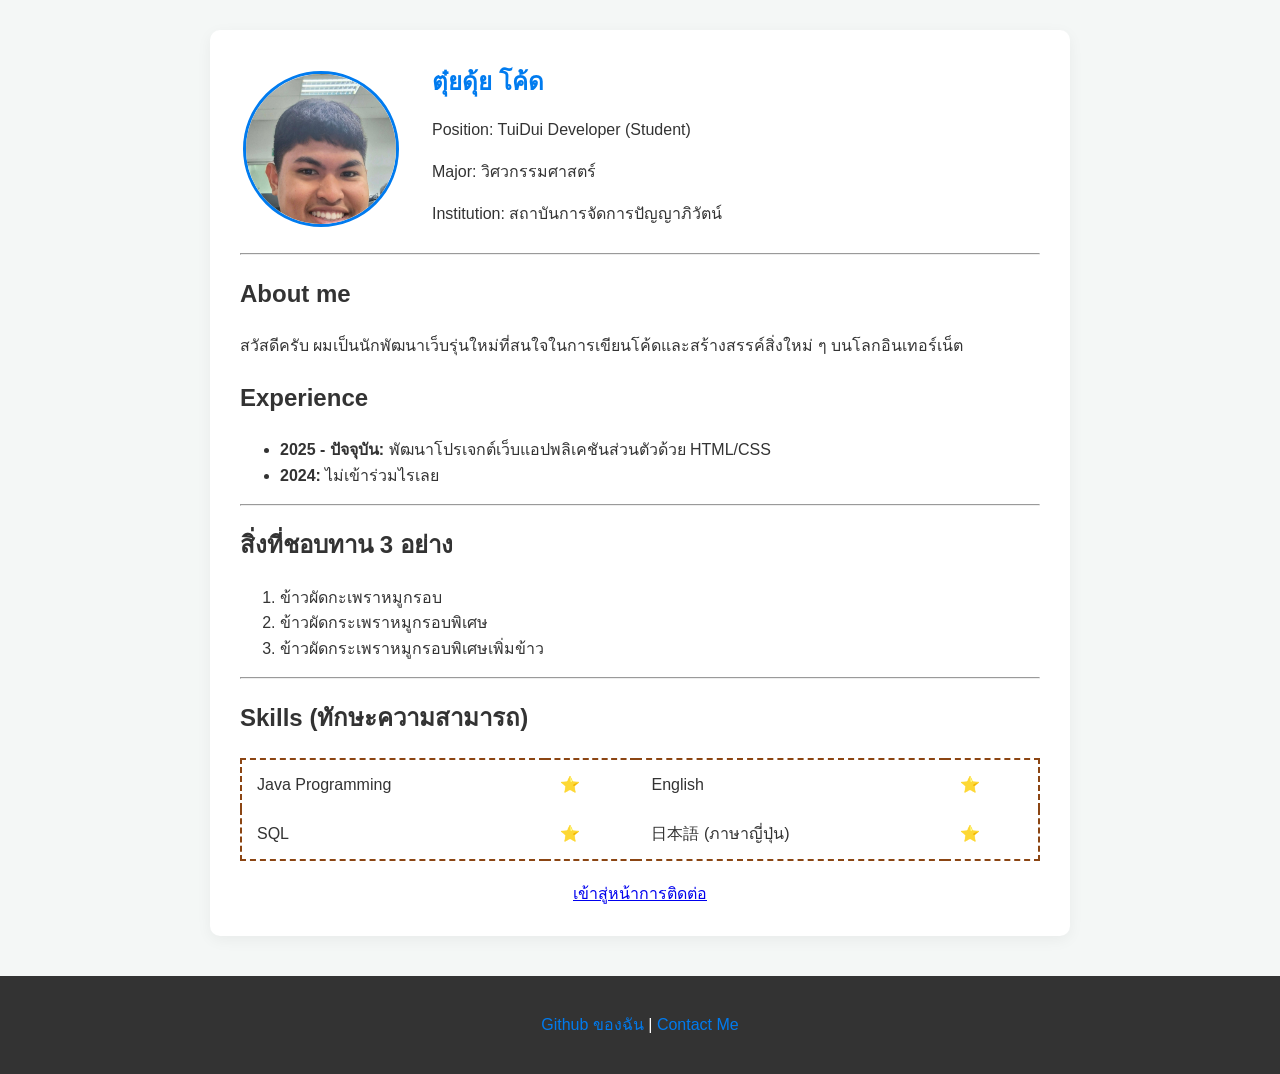
<file: index.html>
<!DOCTYPE html>
<html lang="th">
<head>
    <meta charset="UTF-8">
    <meta name="viewport" content="width=device-width, initial-scale=1.0">
    <title>My Page  Profile</title>
    <link rel="stylesheet" href="styles.css">
</head>
<body>

    <main class="container">
        <section class="profile-section">
            <table>
                <tr>
                    <td>
                        <img src="frank.jpg" alt="Profile Picture" class="profile-img">
                    </td>
                    <td class="profile-info">
                        <h1>ตุ๋ยดุ้ย โค้ด</h1>
                        <p class="title">Position: TuiDui Developer (Student)</p>
                        <p>Major: วิศวกรรมศาสตร์ </p>
                        <p>Institution: สถาบันการจัดการปัญญาภิวัตน์</p>
                    </td>
                </tr>
            </table>
        </section>

        <hr>

        <section class="bio-section">
            <h2>About me</h2>
            <p>สวัสดีครับ ผมเป็นนักพัฒนาเว็บรุ่นใหม่ที่สนใจในการเขียนโค้ดและสร้างสรรค์สิ่งใหม่ ๆ บนโลกอินเทอร์เน็ต</p>
            
            <h2>Experience</h2>
            <ul>
                <li><strong>2025 - ปัจจุบัน:</strong> พัฒนาโปรเจกต์เว็บแอปพลิเคชันส่วนตัวด้วย HTML/CSS</li>
                <li><strong>2024:</strong> ไม่เข้าร่วมไรเลย</li>
            </ul>
        </section>

        <hr>

        <section class="food-section">
            <h2>สิ่งที่ชอบทาน 3 อย่าง</h2>
            <ol>
                <li>ข้าวผัดกะเพราหมูกรอบ</li>
                <li>ข้าวผัดกระเพราหมูกรอบพิเศษ</li>
                <li>ข้าวผัดกระเพราหมูกรอบพิเศษเพิ่มข้าว</li>
            </ol>
        </section>

        <hr>

      <section class="skills-section">
    <h2>Skills (ทักษะความสามารถ)</h2>
    <table class="skills-layout-table">
        <tbody>
            <tr>
                <td class="skill-name">Java Programming</td>
                <td class="skill-rating">⭐</td>
                <td class="skill-name">English</td>
                <td class="skill-rating">⭐</td>
            </tr>
            <tr>
                <td class="skill-name">SQL</td>
                <td class="skill-rating">⭐</td>
                <td class="skill-name">日本語 (ภาษาญี่ปุ่น)</td>
                <td class="skill-rating">⭐</td>
            </tr>
        </tbody>
    </table>
</section>
        <div class="center-btn">
            <a href="contact.html" class="">เข้าสู่หน้าการติดต่อ</a>
        </div>
    </main>

    <footer>
        <p>
            <a href="https://github.com/your-username" target="_blank">Github ของฉัน</a> | 
            <a href="contact.html">Contact Me</a>
        </p>
    </footer>

</body>
</html>
</file>
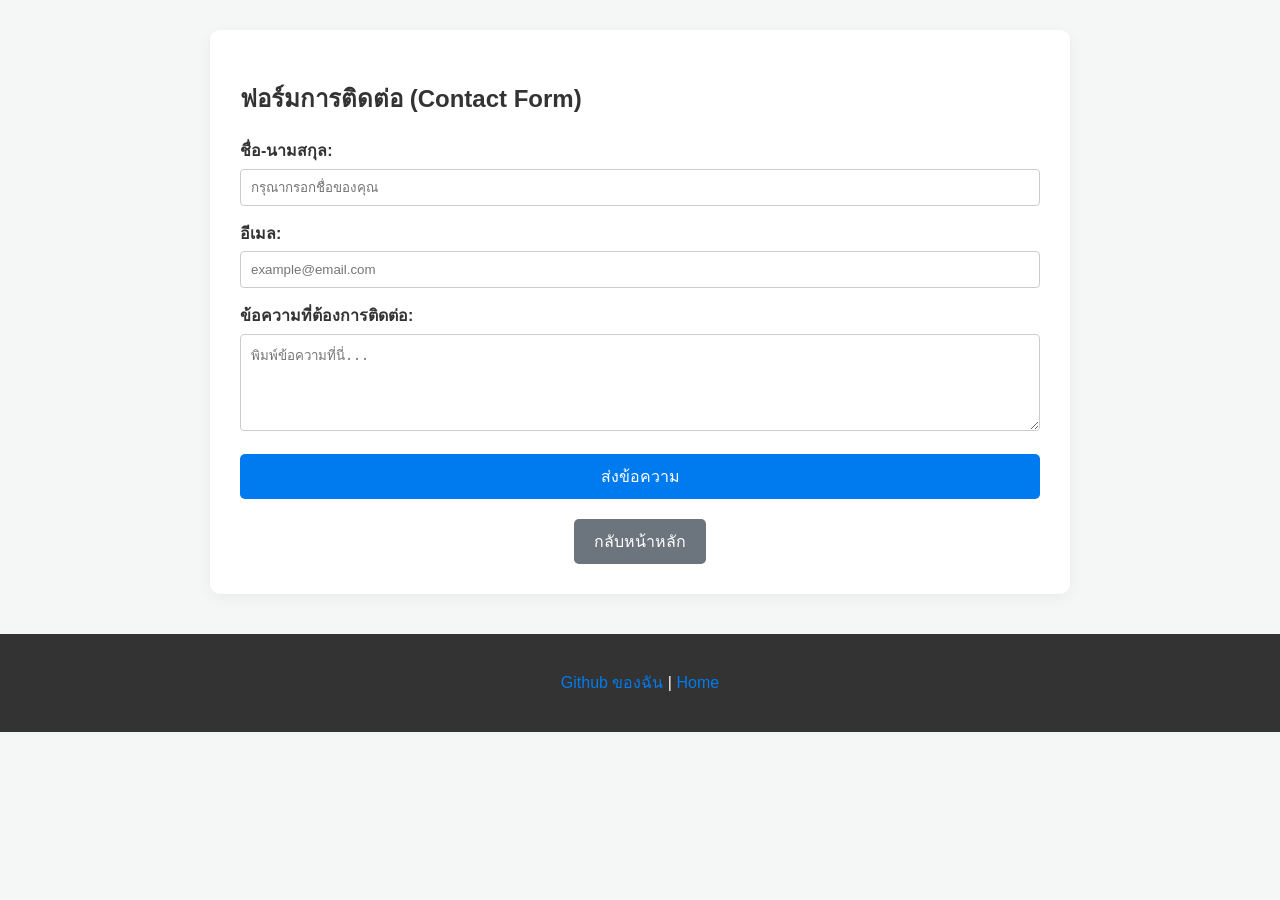
<file: contact.html>
<!DOCTYPE html>
<html lang="th">
<head>
    <meta charset="UTF-8">
    <meta name="viewport" content="width=device-width, initial-scale=1.0">
    <title>Contact Me</title>
    <link rel="stylesheet" href="styles.css">
</head>
<body>

    <main class="container">
        <h2>ฟอร์มการติดต่อ (Contact Form)</h2>
        
        <form class="contact-form">
            <div class="form-group">
                <label for="name">ชื่อ-นามสกุล:</label>
                <input type="text" id="name" name="name" required placeholder="กรุณากรอกชื่อของคุณ">
            </div>

            <div class="form-group">
                <label for="email">อีเมล:</label>
                <input type="email" id="email" name="email" required placeholder="example@email.com">
            </div>

            <div class="form-group">
                <label for="message">ข้อความที่ต้องการติดต่อ:</label>
                <textarea id="message" name="message" rows="5" required placeholder="พิมพ์ข้อความที่นี่..."></textarea>
            </div>

            <button type="submit" class="btn-submit">ส่งข้อความ</button>
        </form>

        <div class="center-btn">
            <a href="index.html" class="btn-secondary">กลับหน้าหลัก</a>
        </div>
    </main>

    <footer>
        <p>
            <a href="https://github.com/your-username" target="_blank">Github ของฉัน</a> | 
            <a href="index.html">Home</a>
        </p>
    </footer>

</body>
</html>
</file>
<file: styles.css>
/* การตั้งค่าพื้นฐาน */
body {
    font-family: 'Segoe UI', Tahoma, Geneva, Verdana, sans-serif;
    line-height: 1.6;
    background-color: #f4f7f6;
    color: #333;
    margin: 0;
    padding: 0;
}

.container {
    max-width: 800px;
    margin: 30px auto;
    background: #fff;
    padding: 30px;
    border-radius: 10px;
    box-shadow: 0 4px 15px rgba(0,0,0,0.05);
}

/* ทำให้รูปโปรไฟล์เป็นวงกลม */
.profile-img {
    width: 150px;
    height: 150px;
    border-radius: 50%; /* ทำรูปวงกลม */
    object-fit: cover;
    border: 3px solid #007bef;
}

/* 💡 Challenge: ทำให้รูปกับ Text ห่างกันอย่างไร? 
   คำตอบ: ใช้ padding-left ที่คอลัมน์ของข้อความเพื่อผลักเนื้อหาออกไป */
.profile-info {
    padding-left: 30px; 
    vertical-align: middle;
}

.profile-info h1 {
    margin: 0 0 10px 0;
    color: #007bef;
}

/* สไตล์ตารางความสามารถ 4 Columns */
/* สไตล์ตกแต่งตาราง Skills ให้มีกรอบประตามรูปตัวอย่าง */
.skills-layout-table {
    width: 100%;
    border-collapse: collapse;
    margin: 20px 0;
    /* สร้างกรอบเส้นประสีน้ำตาลรอบตาราง */
    border: 2px dashed #8B4513; 
    background-color: #fff;
}

.skills-layout-table td {
    padding: 12px 15px;
    font-size: 16px;
    vertical-align: middle;
}

/* จัดให้ชื่อสกุลชิดซ้าย */
.skill-name {
    text-align: left;
    font-weight: 500;
    color: #333;
}

/* จัดให้ดาวหรือระดับพลังชิดซ้ายและมีระยะห่างเล็กน้อย */
.skill-rating {
    text-align: left;
    color: #ffcc00; /* สีเหลืองทองสำหรับดาว */
}

/* สไตล์ปุ่มลิงก์และปุ่มฟอร์ม */
.btn-primary, .btn-submit {
    display: inline-block;
    background-color: #007bef;
    color: white;
    padding: 10px 20px;
    text-decoration: none;
    border-radius: 5px;
    border: none;
    cursor: pointer;
    font-size: 16px;
}

.btn-secondary {
    display: inline-block;
    background-color: #6c757d;
    color: white;
    padding: 10px 20px;
    text-decoration: none;
    border-radius: 5px;
}

.center-btn {
    text-align: center;
    margin-top: 20px;
}

/* สไตล์ฟอร์มติดต่อ */
.contact-form {
    display: flex;
    flex-direction: column;
}

.form-group {
    margin-bottom: 15px;
}

.form-group label {
    display: block;
    margin-bottom: 5px;
    font-weight: bold;
}

.form-group input, .form-group textarea {
    width: 100%;
    padding: 10px;
    border: 1px solid #ccc;
    border-radius: 4px;
    box-sizing: border-box;
}

/* Footer */
footer {
    text-align: center;
    padding: 20px;
    margin-top: 40px;
    background-color: #333;
    color: #fff;
}

footer a {
    color: #007bef;
    text-decoration: none;
}
</file>
